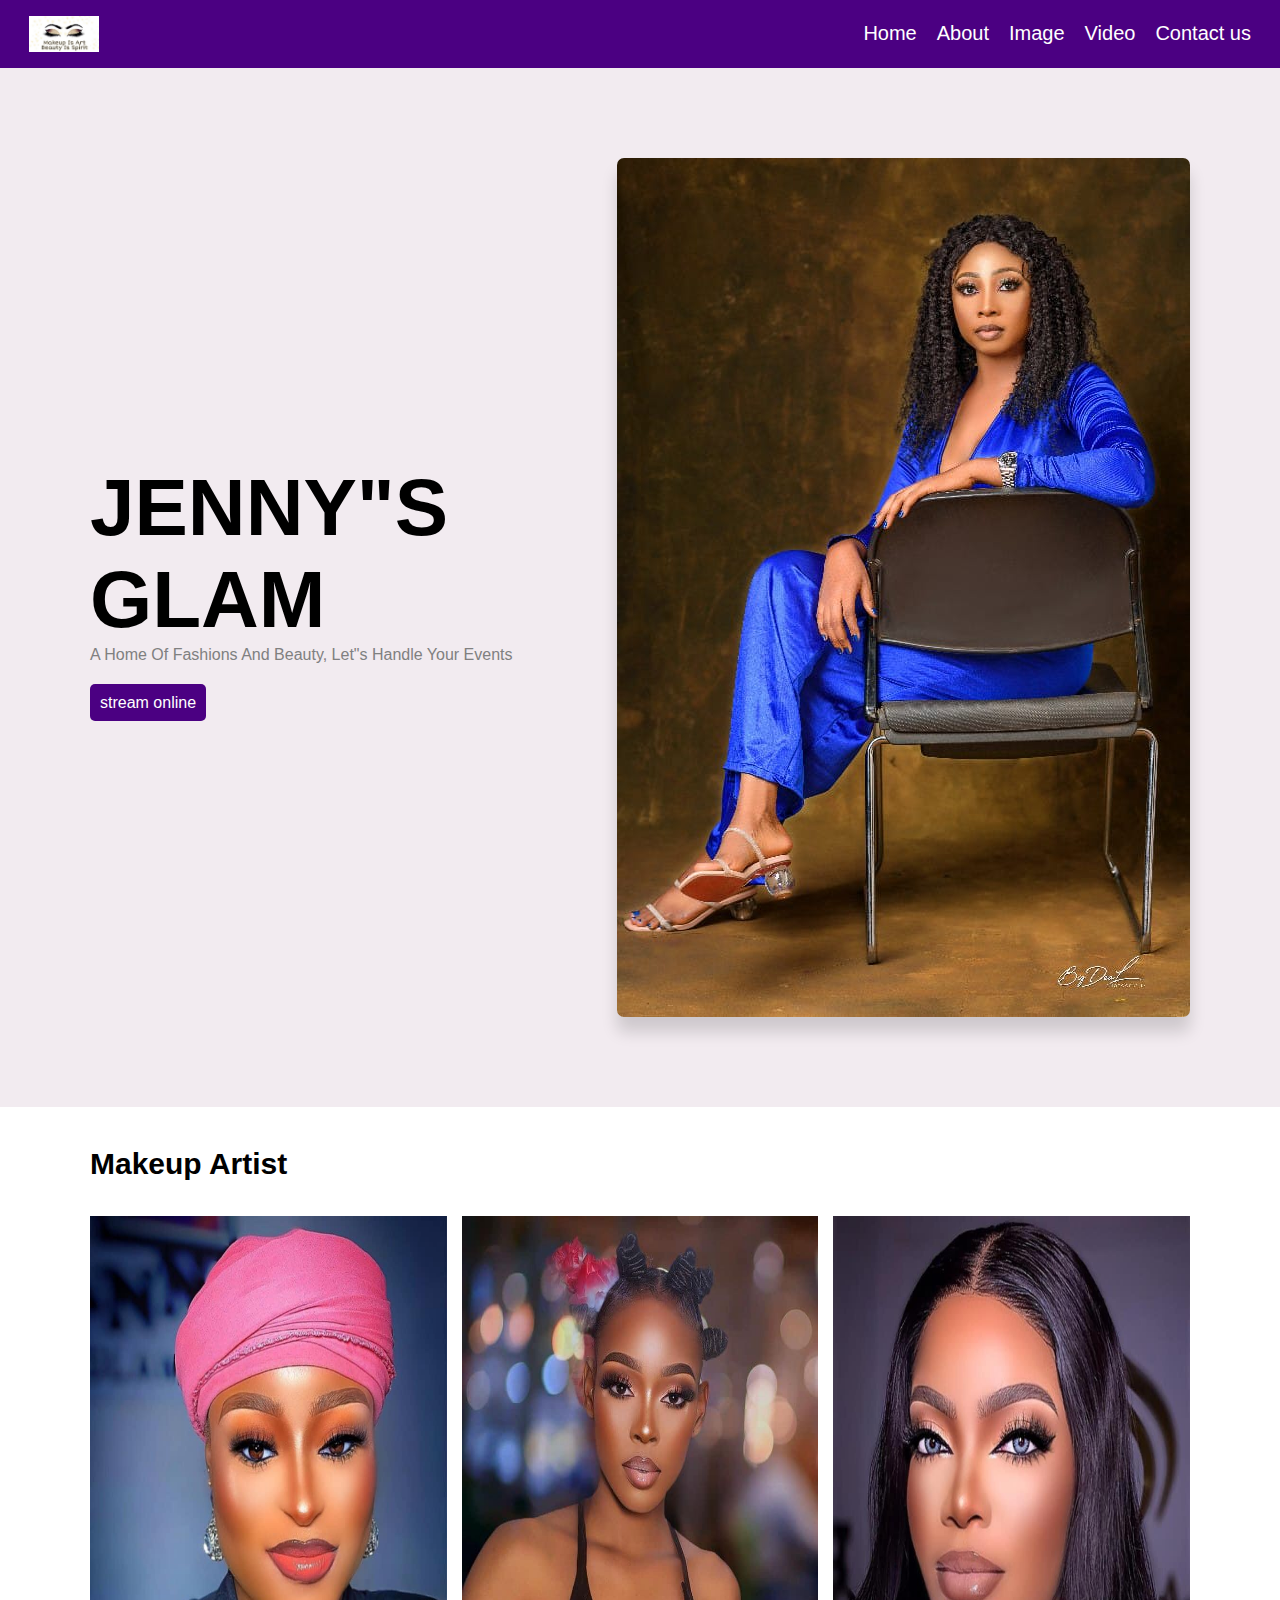
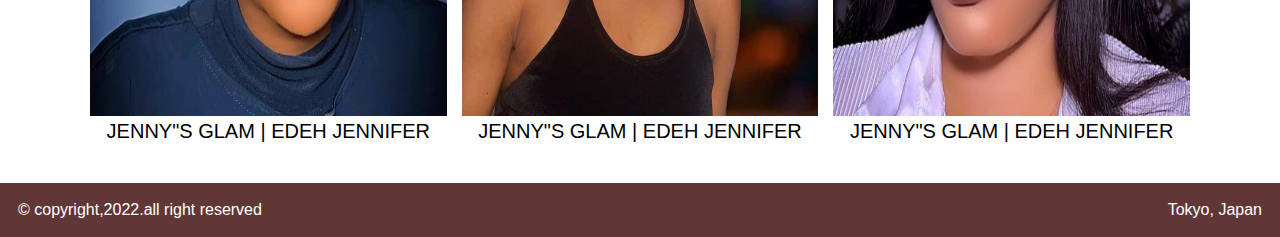
<file: index.html>
<!DOCTYPE html>
<html lang="en">
<head>
    <meta charset="UTF-8">
    <meta http-equiv="X-UA-Compatible" content="IE=edge">
    <meta name="author" content="edeh jennifer">
    <meta name="keyword" content="mp3,mp4,audios,videos,stream">
    <meta name="description" content="programming is not hard">
    <meta name="viewport" content="width=device-width, initial-scale=1.0">
    <link rel="stylesheet" href="./css/style.css">
    <title>JENNY'S GLAM</title>
</head>
<body>
    <div class="container">
        <header>
            <nav>
                <img src="./assets/WhatsApp Image LOGO.jpeg" alt="logo" width="70">
                <ul>
                    <li>
                        <a href="./index.html">Home</a>
                    </li>
                    <li>
                        <a href="./about.html">About</a>
                    </li>
                    <li>
                        <a href="./image.html">Image</a>
                    </li>
                    <li>
                        <a href="./video.html">Video</a>
                    </li>
                    <li>
                        <a href="./contact.html">Contact us</a>
                    </li>
                </ul>
            </nav>
        </header>
        <section class="hero">
            <div class="info">
                <h1>JENNY"S GLAM</h1>
                <p>A Home Of Fashions And Beauty, Let"s Handle Your Events</p>
                
                <a href="./video.html" class="action__btn">stream online</a>

            </div>

            <img src="./assets/WhatsApp Image 8.jpeg" alt="hero image">
        </section>

        <section class="latest__songs">
            <h1>Makeup Artist</h1>
            <div class="playlist">
                <div class="single">
                    <img src="./assets/me3.jpeg" alt="album art"><br>
                    <a href="">JENNY"S GLAM | EDEH JENNIFER </a>
    
                </div>
    
                <div class="single">
                    <img src="./assets/me4.jpeg" alt="album art"><br>
                    <a href="">JENNY"S GLAM | EDEH JENNIFER</a>
    
                </div>
    
                <div class="single">
                    <img src="./assets/me5.jpeg" alt="album art"><br>
                    <a href="">JENNY"S GLAM | EDEH JENNIFER</a>
    
                </div>
            </div>
        </section>

        <footer>
            <p>&copy; copyright,2022.all right reserved</p>
            <p>Tokyo, Japan</p>
        </footer>
    </div>
</body>
</html>
</file>
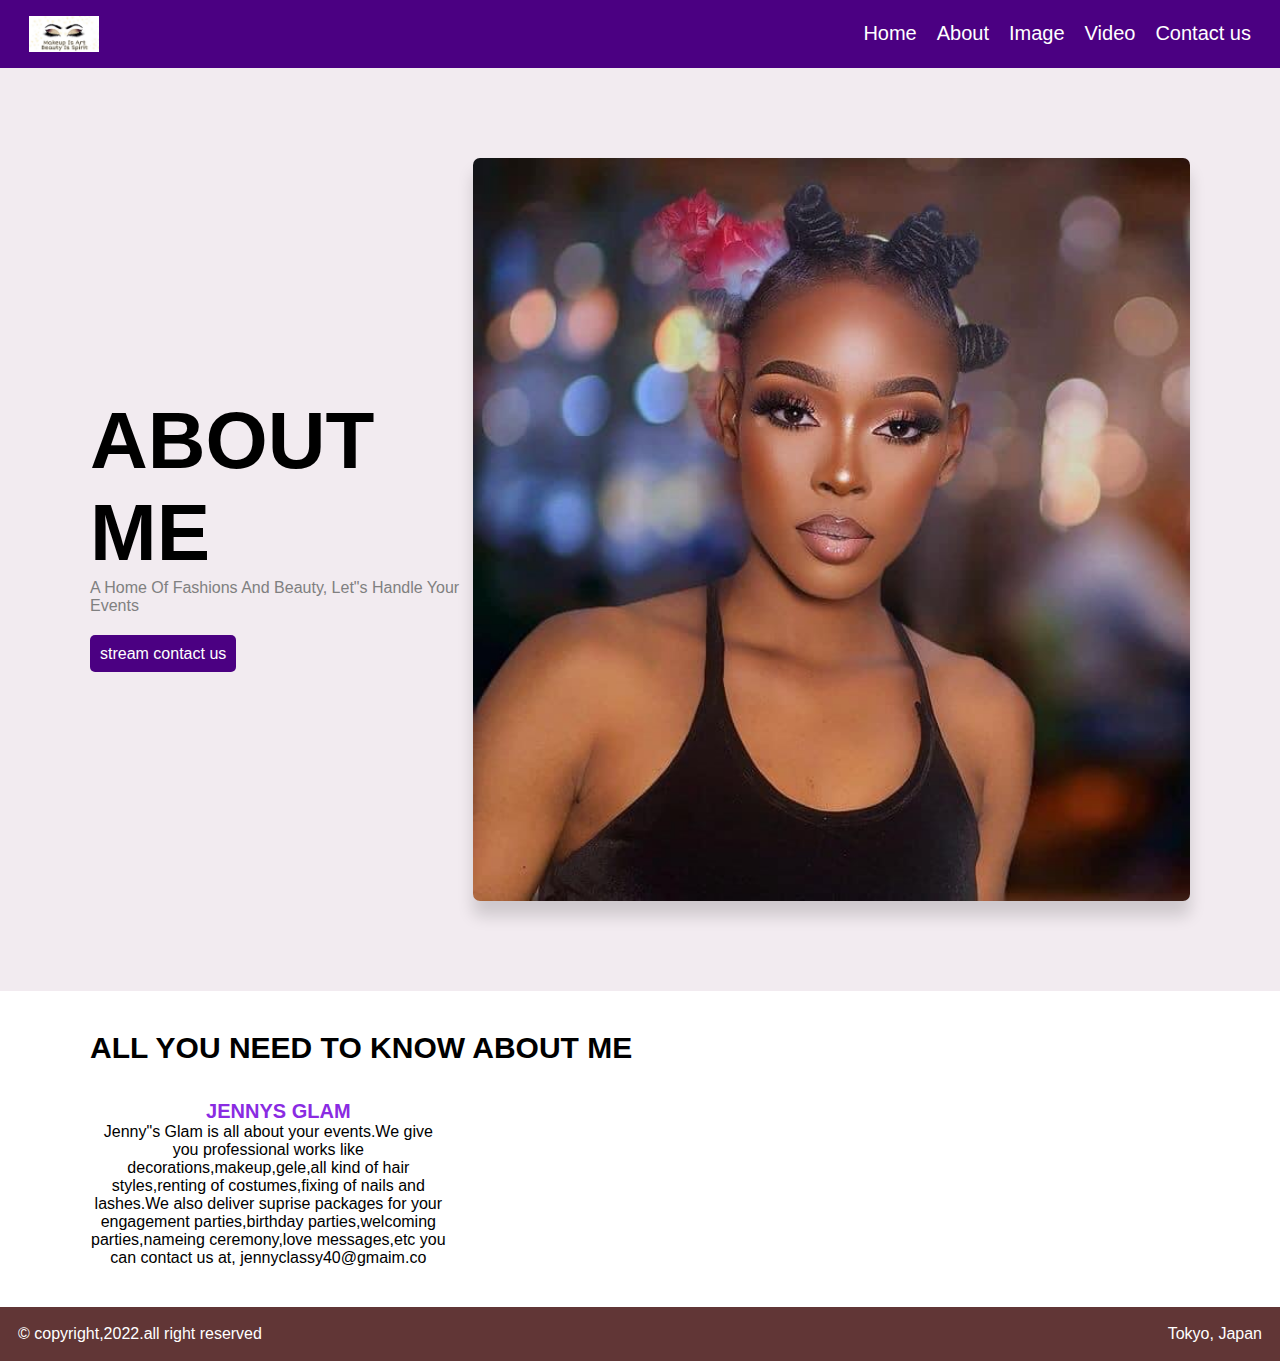
<file: about.html>
<!DOCTYPE html>
<html lang="en">
<head>
    <meta charset="UTF-8">
    <meta http-equiv="X-UA-Compatible" content="IE=edge">
    <meta name="author" content="edeh jennifer">
    <meta name="keyword" content="mp3,mp4,audios,videos,stream">
    <meta name="description" content="programming is not hard">
    <meta name="viewport" content="width=device-width, initial-scale=1.0">
    <link rel="stylesheet" href="./css/style.css">
    <title>ABOUT US | JENNY'S GLAM</title>
</head>
<body>
    <div class="container">
        <header>
            <nav>
                <img src="./assets/WhatsApp Image LOGO.jpeg" alt="logo" width="70">
                <ul>
                    <li>
                        <a href="./index.html">Home</a>
                    </li>
                    <li>
                        <a href="./about.html">About</a>
                    </li>
                    <li>
                        <a href="./image.html">Image</a>
                    </li>
                    <li>
                        <a href="./video.html">Video</a>
                    </li>
                    <li>
                        <a href="./contact.html">Contact us</a>
                    </li>
                </ul>
            </nav>
        </header>
        <section class="hero">
            <div class="info">
                <h1>ABOUT ME</h1>
                <p>A Home Of Fashions And Beauty, Let"s Handle Your Events</p>
                
                <a href="./contact.html" class="action__btn">stream contact us</a>

            </div> <img src="./assets/me4.jpeg" alt="hero image" width="800">
        </section>

        <section class="latest__songs">
            <h1>ALL YOU NEED TO KNOW ABOUT ME</h1>


            <div class="playlist">
                <div class="single">


                    
                    <h3>JENNYS GLAM</h3>
                    <p>Jenny"s Glam is all about your events.We give you  professional works like decorations,makeup,gele,all kind of hair styles,renting of costumes,fixing of nails and lashes.We also deliver suprise packages for your engagement parties,birthday parties,welcoming parties,nameing ceremony,love messages,etc you can contact us at, jennyclassy40@gmaim.co</p>
                    <!-- <img src="https://images.unsplash.com/photo-1503249023995-51b0f3778ccf?ixlib=rb-1.2.1&ixid=MnwxMjA3fDB8MHxzZWFyY2h8MTJ8fGFsYnVtJTIwYXJ0fGVufDB8fDB8fA%3D%3D&auto=format&fit=crop&w=500&q=60" alt="album art"><br> -->
                    <!-- <a href="./assets/audio/move of God.mp3">move of god | Godson pius </a> -->
    
                </div>
    
                <!-- <div class="single"> -->
                    <!-- <img src="https://images.unsplash.com/photo-1503249023995-51b0f3778ccf?ixlib=rb-1.2.1&ixid=MnwxMjA3fDB8MHxzZWFyY2h8MTJ8fGFsYnVtJTIwYXJ0fGVufDB8fDB8fA%3D%3D&auto=format&fit=crop&w=500&q=60" alt="album art"><br> -->
                    <!-- <a href="./assets/audio/Move of God.mp3">move of God | Godson pius</a> -->
    
                </div>
    
                <!-- <div class="single"> -->
                    <!-- <img src="https://images.unsplash.com/photo-1503249023995-51b0f3778ccf?ixlib=rb-1.2.1&ixid=MnwxMjA3fDB8MHxzZWFyY2h8MTJ8fGFsYnVtJTIwYXJ0fGVufDB8fDB8fA%3D%3D&auto=format&fit=crop&w=500&q=60" alt="album art"><br> -->
                    <!-- <a href="#">move of God | Godson pius</a> -->

                     
    
                </div>
            </div>
        </section>

        

        <footer>
            <p>&copy; copyright,2022.all right reserved</p>
            <p>Tokyo, Japan</p>
        </footer>
    </div>
</body>
</html>
</file>
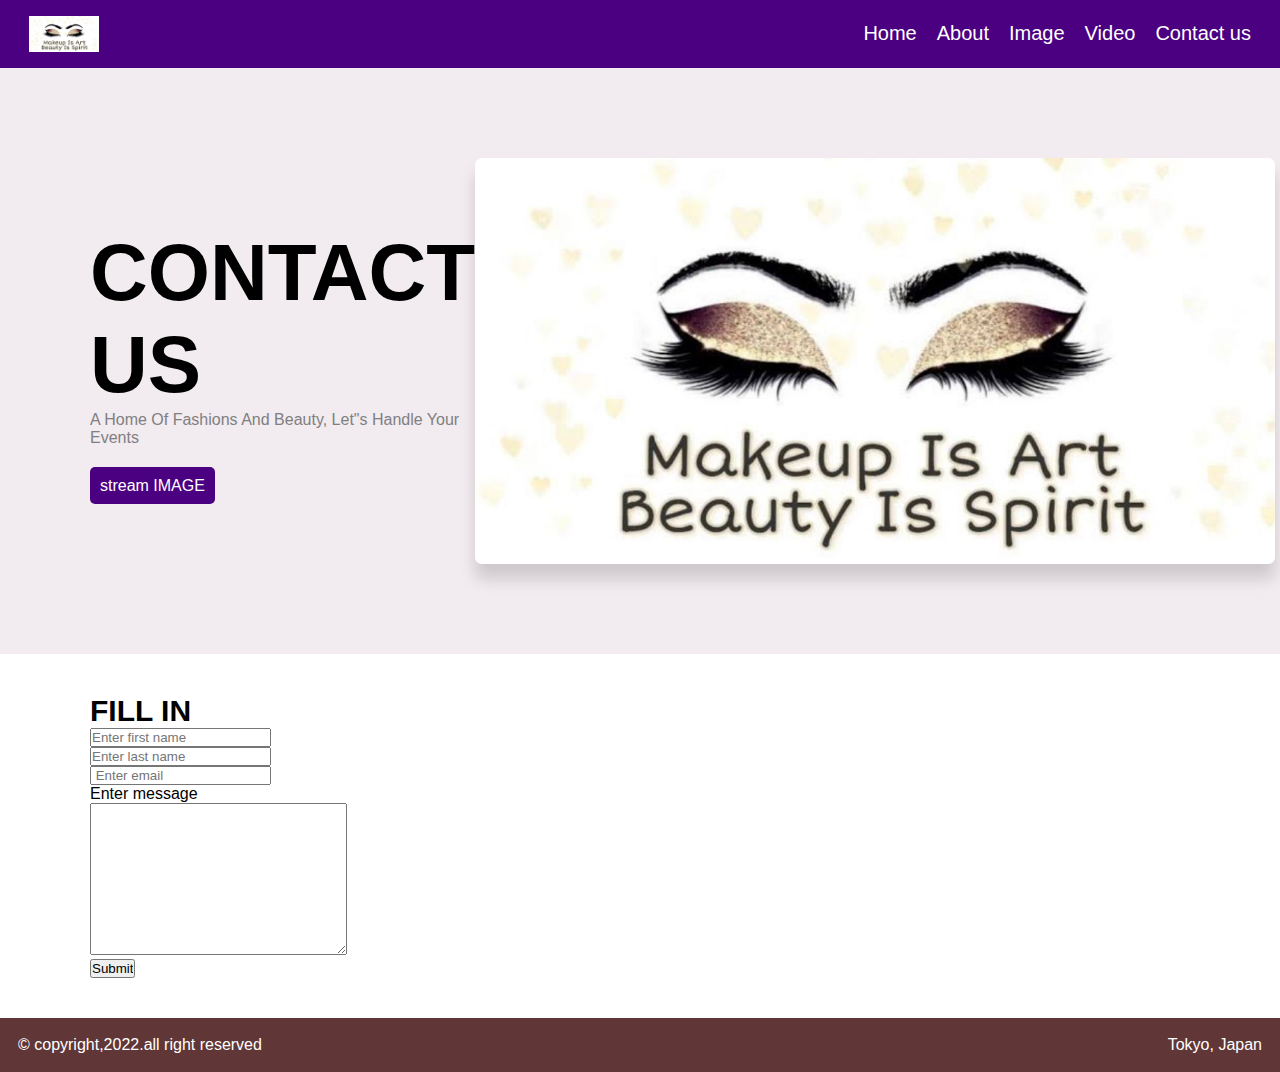
<file: contact.html>
<!DOCTYPE html>
<html lang="en">
<head>
    <meta charset="UTF-8">
    <meta http-equiv="X-UA-Compatible" content="IE=edge">
    <meta name="author" content="edeh jennifer">
    <meta name="keyword" content="mp3,mp4,audios,videos,stream">
    <meta name="description" content="programming is not hard">
    <meta name="viewport" content="width=device-width, initial-scale=1.0">
    <link rel="stylesheet" href="./css/style.css">
    <title>CONTACT US | JENNY'S GLAM </title>
</head>
<body>
    <div class="container">
        <header>
            <nav>
                <img src="./assets/WhatsApp Image LOGO.jpeg" alt="logo" width="70">
                <ul>
                    <li>
                        <a href="./index.html">Home</a>
                    </li>
                    <li>
                        <a href="./about.html">About</a>
                    </li>
                    <li>
                        <a href="./image.html">Image</a>
                    </li>
                    <li>
                        <a href="./video.html">Video</a>
                    </li>
                    <li>
                        <a href="./contact.html">Contact us</a>
                    </li>
                </ul>
            </nav>
        </header>
        <section class="hero">
            <div class="info">
                <h1>CONTACT US</h1>
                <p>A Home Of Fashions And Beauty, Let"s Handle Your Events</p>
                
                <a href="./image.html" class="action__btn">stream IMAGE</a>

            </div>

            <img src="./assets/WhatsApp Image LOGO.jpeg" alt="hero image" width="800">
        </section>

        <section class="latest__songs">
            <h1>FILL IN</h1>
            <!-- <div class="playlist"> -->
                <!-- <div class="single"> -->

                    <!-- <label for="firstname">Enter first name</label><br> -->
                    <input type="text" required="true" placeholder="Enter first name"><br>

                    <!-- <label for="lastname">Enter last name</label><br> -->
                    <input type="text" required="true" placeholder="Enter last name"><br>

                    <!-- <label for="Email">Enter Email</label><br> -->
                    <input type="email" required="true" placeholder=" Enter email"><br>

                    <label for="Message">Enter message</label><br>
                    <!-- <input type="text" required="true" placeholder="message"><br> -->
                    <textarea name="message" id="text" cols="30" rows="10"></textarea><br>

                    <input type="submit" required="true" placeholder="submit">
                <!-- <video src="./assets/video/test.mp4" controls poster="./assets/image/jenny.jpg" width="400"></video> -->
                <!-- </div><div class="single"> -->
                    <!-- <video src="./assets/video/test.mp4" controls poster="./assets/image/jenny.jpg" width="400"></video> -->
                    </div>
                    <!-- <div class="single"> -->
                <!-- <video src="./assets/video/test.mp4" controls poster="./assets/image/jenny.jpg" width="400"></video> -->
                </div>



    
            <!-- </div><div class="playlist">
                <div class="single">
                <video src="./assets/video/test.mp4" controls poster="./assets/image/jenny.jpg" width="400"></video>
                </div><div class="single">
                    <video src="./assets/video/test.mp4" controls poster="./assets/image/jenny.jpg" width="400"></video>
                    </div>
<div class="single">
                <video src="./assets/video/test.mp4" controls poster="./assets/image/jenny.jpg" width="400"></video>
                </div>



    
            </div>



            
        </section> -->

        

        <footer>
            <p>&copy; copyright,2022.all right reserved</p>
            <p>Tokyo, Japan</p>
        </footer>
    </div>
</body>
</html>
</file>
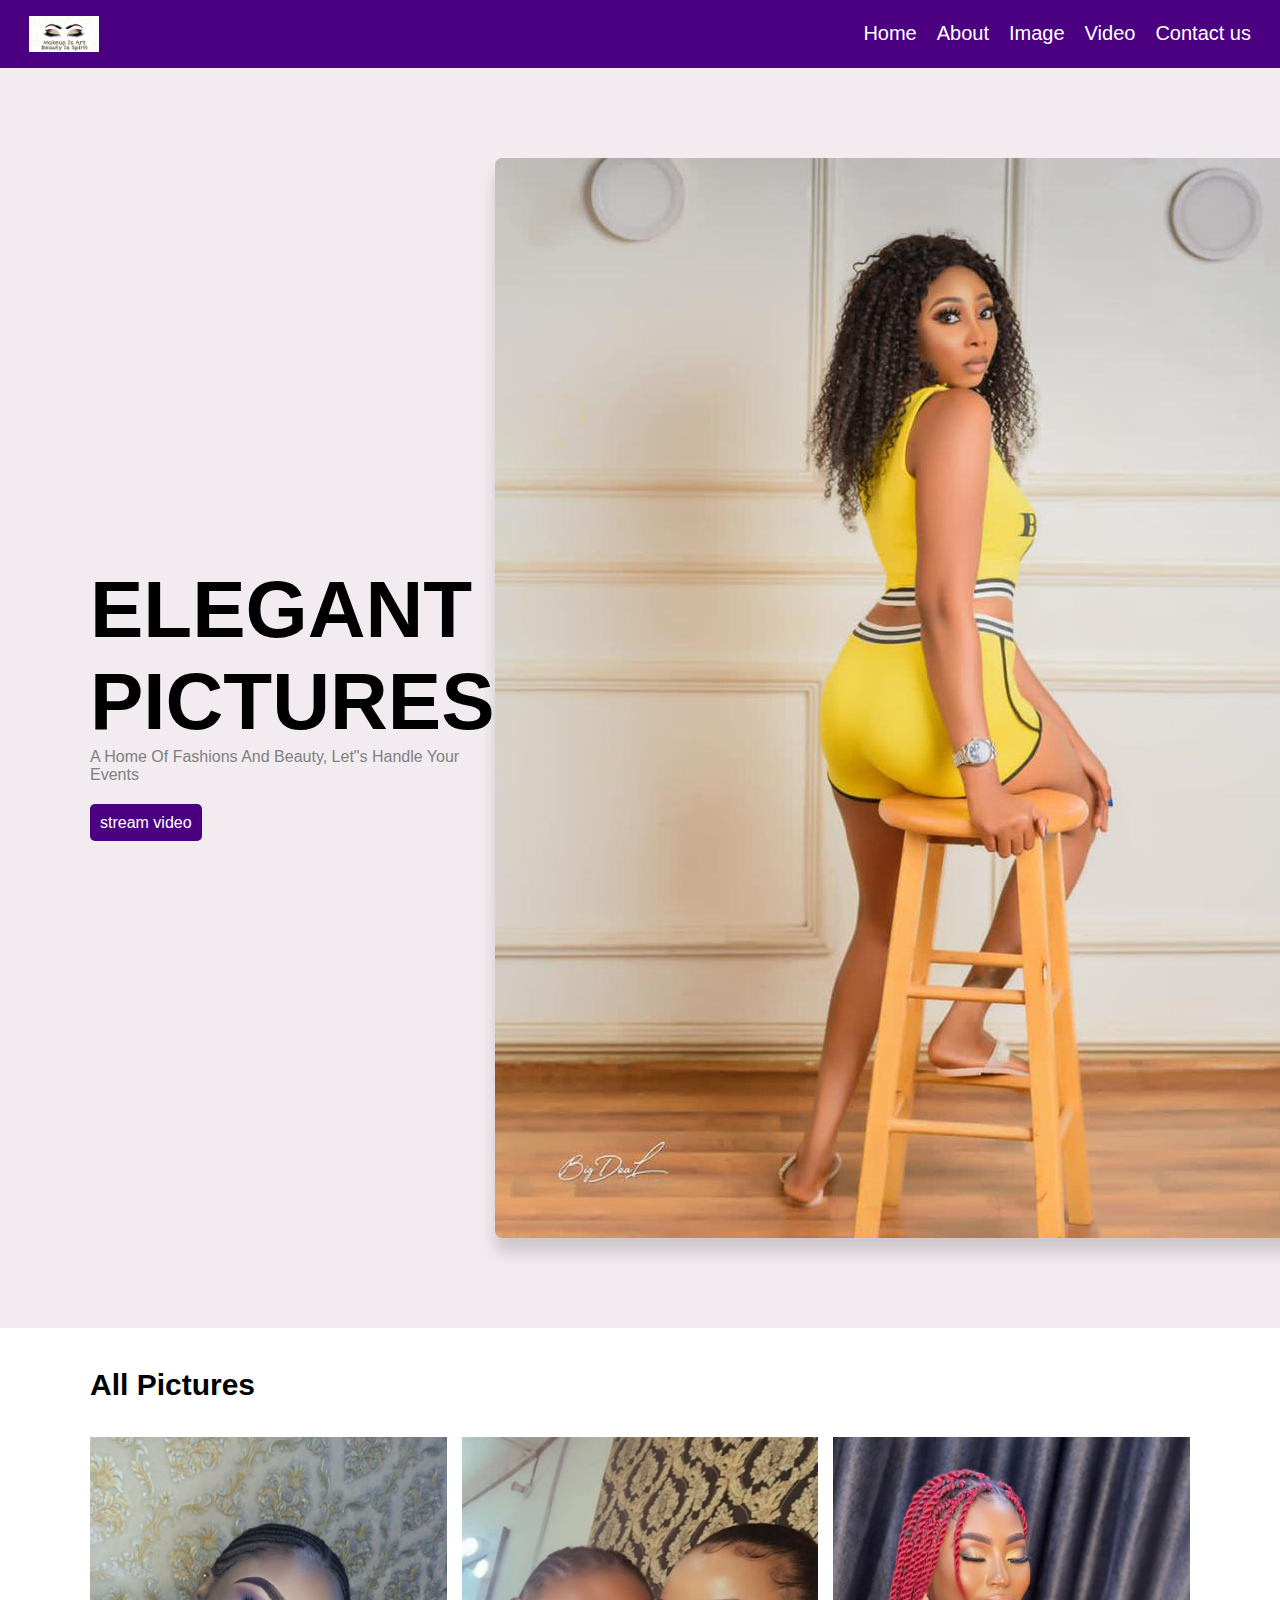
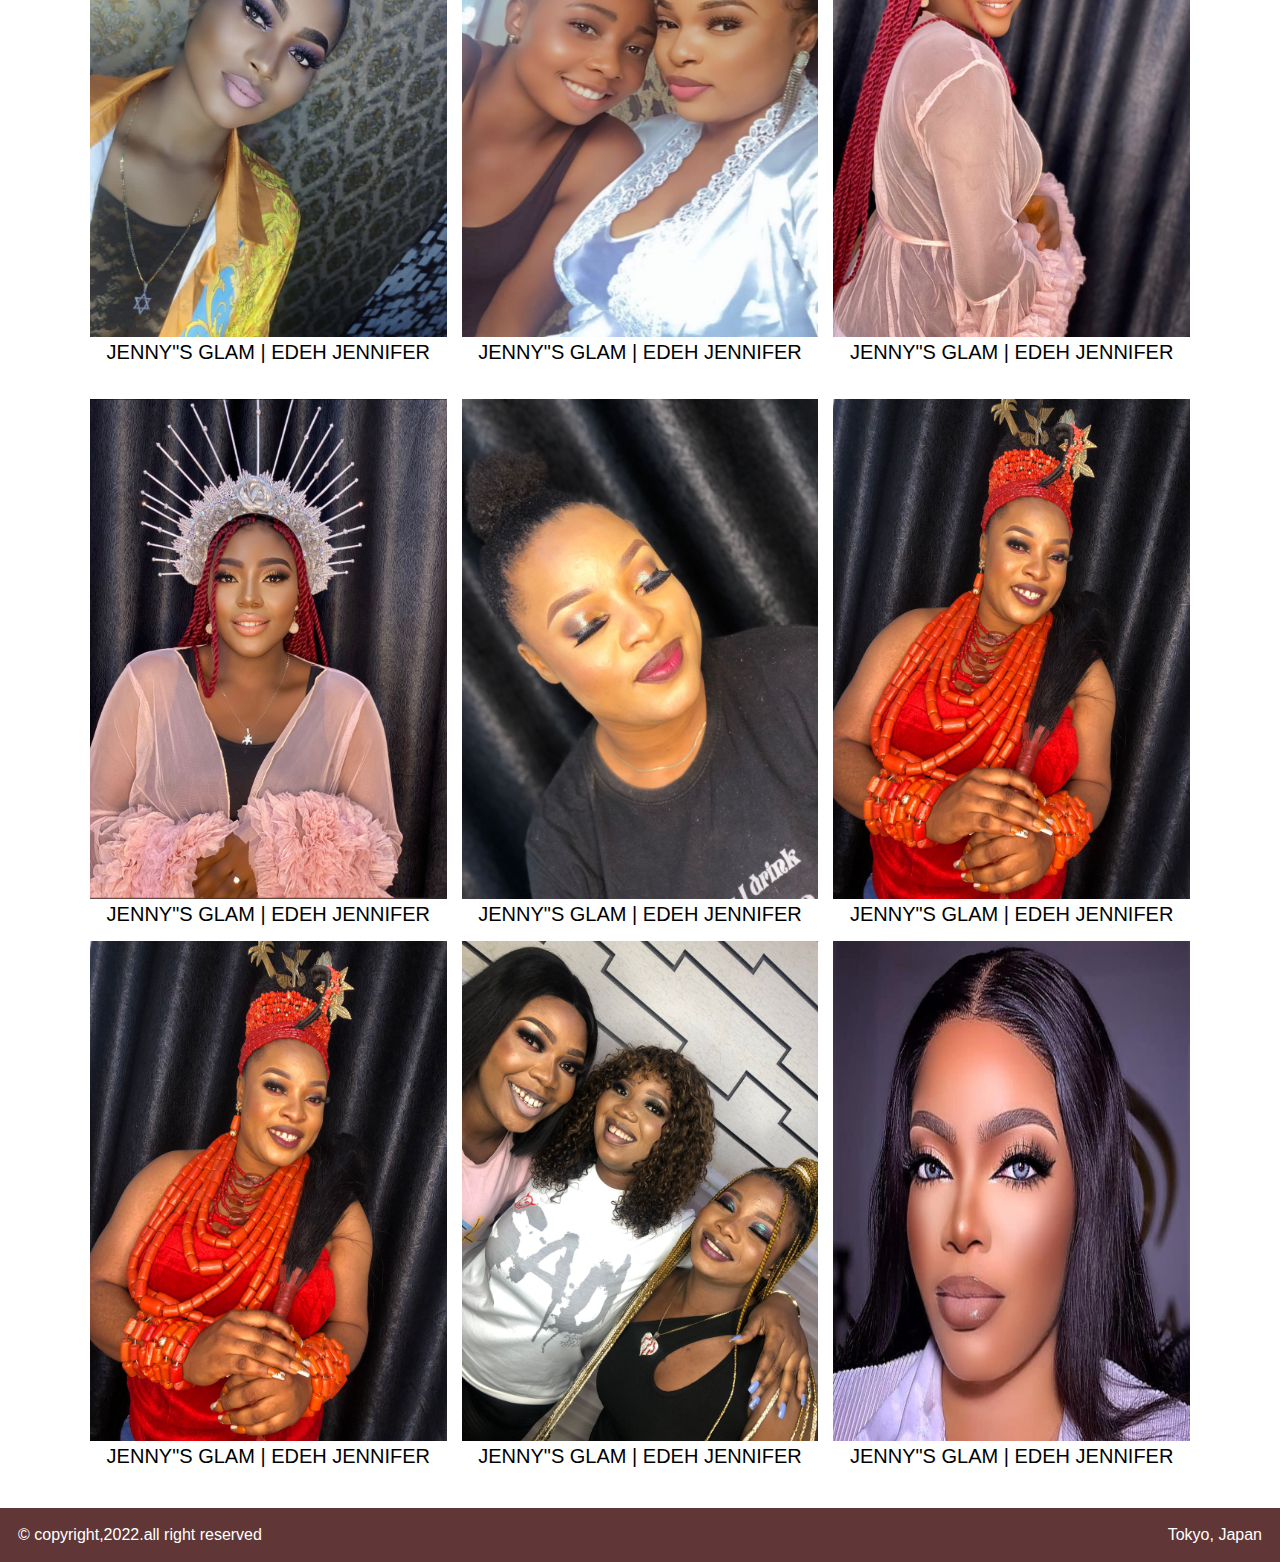
<file: image.html>
<!DOCTYPE html>
<html lang="en">
<head>
    <meta charset="UTF-8">
    <meta http-equiv="X-UA-Compatible" content="IE=edge">
    <meta name="author" content="edeh jennifer">
    <meta name="keyword" content="mp3,mp4,audios,videos,stream">
    <meta name="description" content="programming is not hard">
    <meta name="viewport" content="width=device-width, initial-scale=1.0">
    <link rel="stylesheet" href="./css/style.css">
    <title>IMAGE |JENNY'S GLAM</title>
</head>
<body>
    <div class="container">
        <header>
            <nav>
                <img src="./assets/WhatsApp Image LOGO.jpeg" alt="logo" width="70">
                <ul>
                    <li>
                        <a href="./index.html">Home</a>
                    </li>
                    <li>
                        <a href="./about.html">About</a>
                    </li>
                    <li>
                        <a href="./image.html">Image</a>
                    </li>
                    <li>
                        <a href="./video.html">Video</a>
                    </li>
                    <li>
                        <a href="./contact.html">Contact us</a>
                    </li>
                </ul>
            </nav>
        </header>
        <section class="hero">
            <div class="info">
                <h1>ELEGANT PICTURES</h1>
                <p>A Home Of Fashions And Beauty, Let"s Handle Your Events</p>
                
                <a href="./video.html" class="action__btn">stream video</a>

            </div>

            <img src="./assets/me2.jpeg" alt="hero image">
        </section>

        <section class="latest__songs">
            <h1>All Pictures</h1>
            <div class="playlist">
                <div class="single">
                    <img src="./assets/WhatsApp Image 5.jpeg" alt="album art"><br>
                    <a href="">JENNY"S GLAM | EDEH JENNIFER </a>
    
                </div>
    
                <div class="single">
                    <img src="./assets/WhatsApp Image 2022-09-30 at 8.54.05 AM.jpeg" alt="album art"><br>
                    <a href="">JENNY"S GLAM | EDEH JENNIFER</a>
    
                </div>
    
                <div class="single">
                    <img src="./assets/WhatsApp Image 2022-09-30 at 8.54.09 AM.jpeg" alt="album art"><br>
                    <a href="#">JENNY"S GLAM | EDEH JENNIFER</a>
    
                </div>
            </div>

            <div class="playlist">
                <div class="single">
                    <img src="./assets/WhatsApp Image 2022-09-30 at 8.54.10 AM.jpeg" alt="album art"><br>
                    <a href="">JENNY"S GLAM | EDEH JENNIFER </a>
    
                </div>
    
                <div class="single">
                    <img src="./assets/WhatsApp Image 2022-09-30 at 8.54.13 AM (1).jpeg" alt="album art"><br>
                    <a href="">JENNY"S GLAM | EDEH JENNIFER</a>
    
                </div>
    
                <div class="single">
                    <img src="./assets/WhatsApp Image 2022-09-30 at 8.54.13 AM.jpeg" alt="album art"><br>
                    <a href="#">JENNY"S GLAM | EDEH JENNIFER</a>
    
                </div>

                <div CLASS="single">
                    <img src="./assets/WhatsApp Image 2022-09-30 at 8.54.13 AM.jpeg" alt="album art"><br>
                    <a href="">JENNY"S GLAM | EDEH JENNIFER</a>
                </div>
                

                <div class="single">
                    <img src="./assets/WhatsApp Image 2022-09-30 at 8.54.15 AM (1).jpeg" alt="album art"><br>
                    <a href="">JENNY"S GLAM | EDEH JENNIFER</a>

                </div>

                <div class="single">
                    <img src="./assets/me5.jpeg" alt="album art"><br>
                    <a href="">JENNY"S GLAM | EDEH JENNIFER</a>

                </div>

            </div>
        </section>

        

        <footer>
            <p>&copy; copyright,2022.all right reserved</p>
            <p>Tokyo, Japan</p>
        </footer>
    </div>
</body>
</html>
</file>
<file: css/style.css>
* {
    margin: 0px;
    padding: 0px;
    font-family: 'Trebuchet MS', 'Lucida Sans Unicode', 'Lucida Grande', 'Lucida Sans', Arial, sans-serif;
} 

/* .container img {
    width: 10%;
    height: 150px;
} */

header {
    /* width: 100%; */
    padding:16px;
    background-color:indigo;
}

nav {
    /* width: 100%; */
    display: flex;
    justify-content: space-between;
    /* gap: 1000px; */
    align-items: center;
    padding: 0px 13px 0px 13px;
}

nav ul {
    display: flex;
    list-style-type: none;
}

header nav li a {
    text-decoration: none;
    color: white;
    margin-left: 20px;
    font-size: 20px;
    transition: all 0.3s ease-in-out;
}

header nav li a:hover {
    color: goldenrod;;
}

.hero {
    display: flex;
    align-items: center;
    justify-content: space-between;
    padding:90px ;
    background-color:rgb(242,235,240) ;
}

.hero .info h1 {
    font-size: 80px;
}

.hero .info p {
    color: gray;
    margin-bottom: 30px;
}

.hero .info a {
    text-decoration: none;
    background-color: indigo;
    color: white;
    padding: 10px;
    border-radius: 5px;
    transition: all 0.3s ease-in-out;
}

.hero .info a:hover {
    background-color: white;
    color: rgb(40, 35, 35);
}

.hero img {
    border-radius: 7px;
    box-shadow: 0 .9rem 1rem rgba(0,0,0,.15);
}

.latest__songs {
    padding: 40px 90px 40px 90px;
}
.latest__song {
    padding: 40px 90px 40px 90px;
}

.latest__songs h1{
    font-size: 30px;
}

.playlist {
    display: grid;
    grid-template-columns: repeat(3, minmax(0,1fr));
    align-items: center;
    margin-top: 35px;
    gap: 15px;
    text-align: center;
}

.playlist .single a {
    text-decoration: none;
    font-size: 20px;
    color: black;
    transition: all 0.3s ease-in-out;
}

.playlist .single a:hover {
    color: indigo;
}

.playlist .single img {
    width: 100%;
    height: 500px;
}

H3 {
    text-decoration: none;
    color: blueviolet;
    margin-left: 20px;
    font-size: 20px;
    transition: all 0.3s ease-in-out;
}

footer {
    background-color: rgb(97, 54, 54);
    color: white;
    display: flex;
    justify-content: space-between;
    align-items: center;
    padding: 18px
}
</file>
